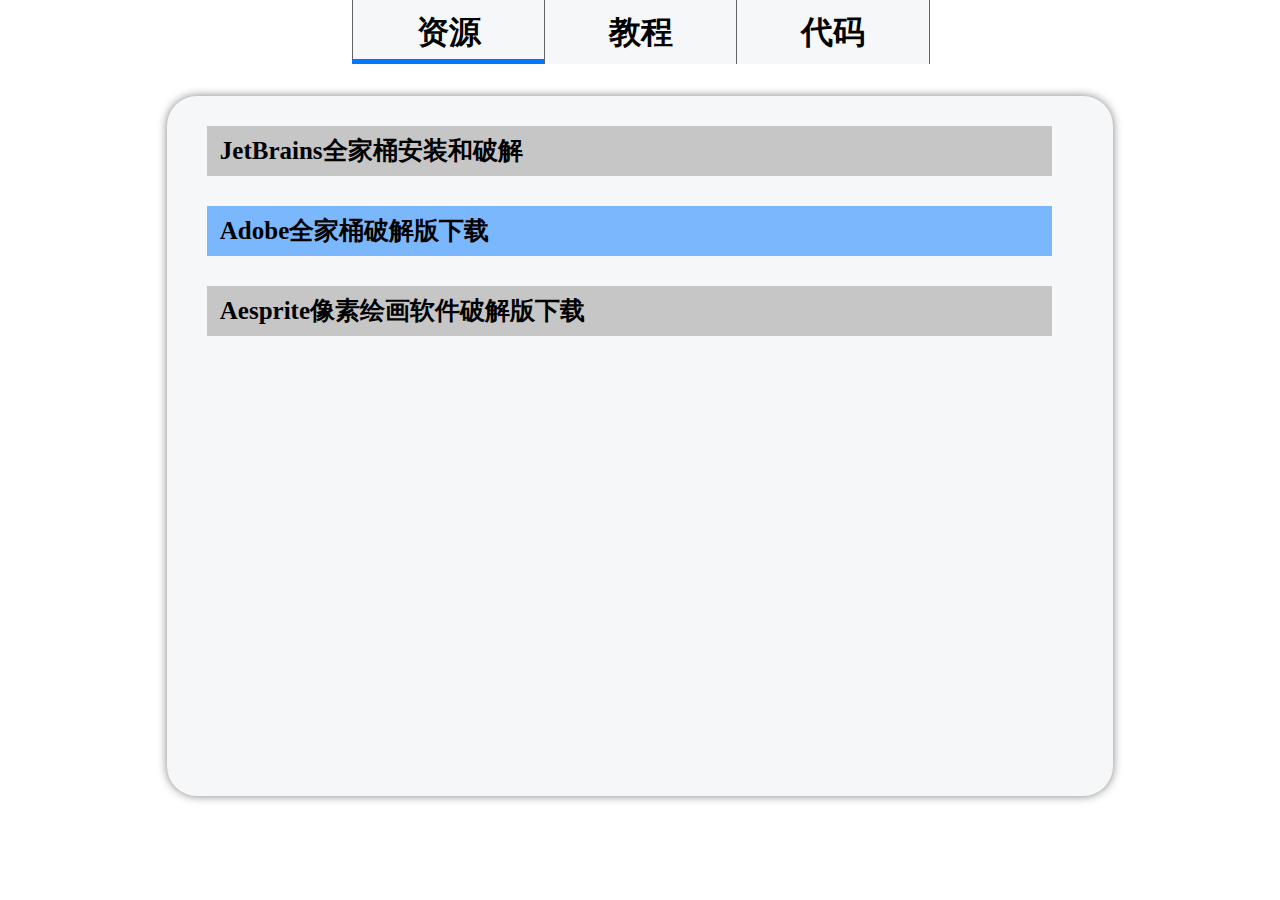
<file: index.html>
<!DOCTYPE html>
<html lang="en">
<head>
    <meta charset="UTF-8">
    <meta name="viewport" content="width=device-width, initial-scale=1.0">
    <title>Document</title>
    <link rel="stylesheet" href="./style.css">
    <link rel="shortcut icon" href="./favicon.ico" type="image/x-icon">
</head>
<body>
    <div class="head">
        <div class="underline" style="--pos:1"></div>
        <div class="select" style="--i:0" id="sele-1">
            资源
        </div>
        <div class="select" style="--i:1" id="sele-2">
            教程
        </div>
        <div class="select" style="--i:2" id="sele-3">
            代码
        </div>
    </div>
    <ul class="list">
        <div class="scroll">
            <div class="handle" id="handle"></div>
        </div>
    </ul>
</body>
<script src="./articles/utils.js" type="module"></script>
<script src="./script.js" type="module"></script>
</html>
</file>
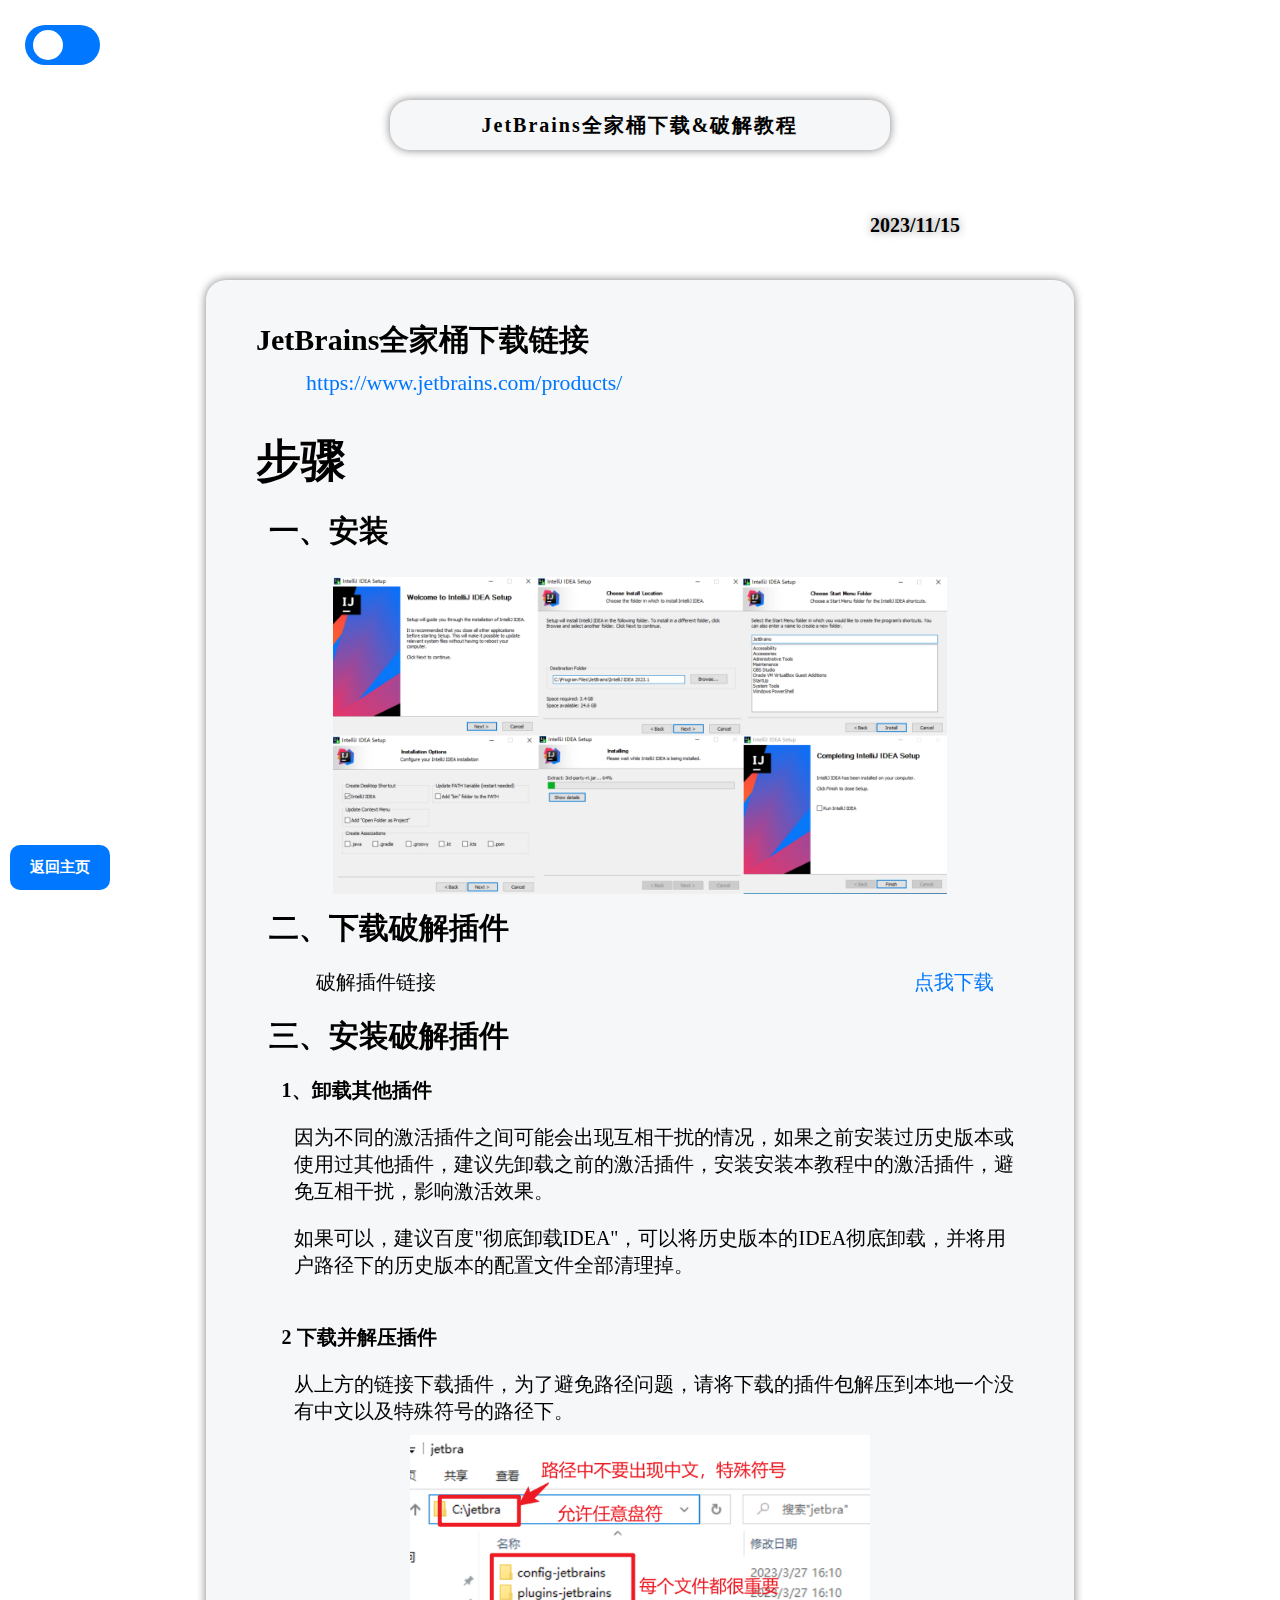
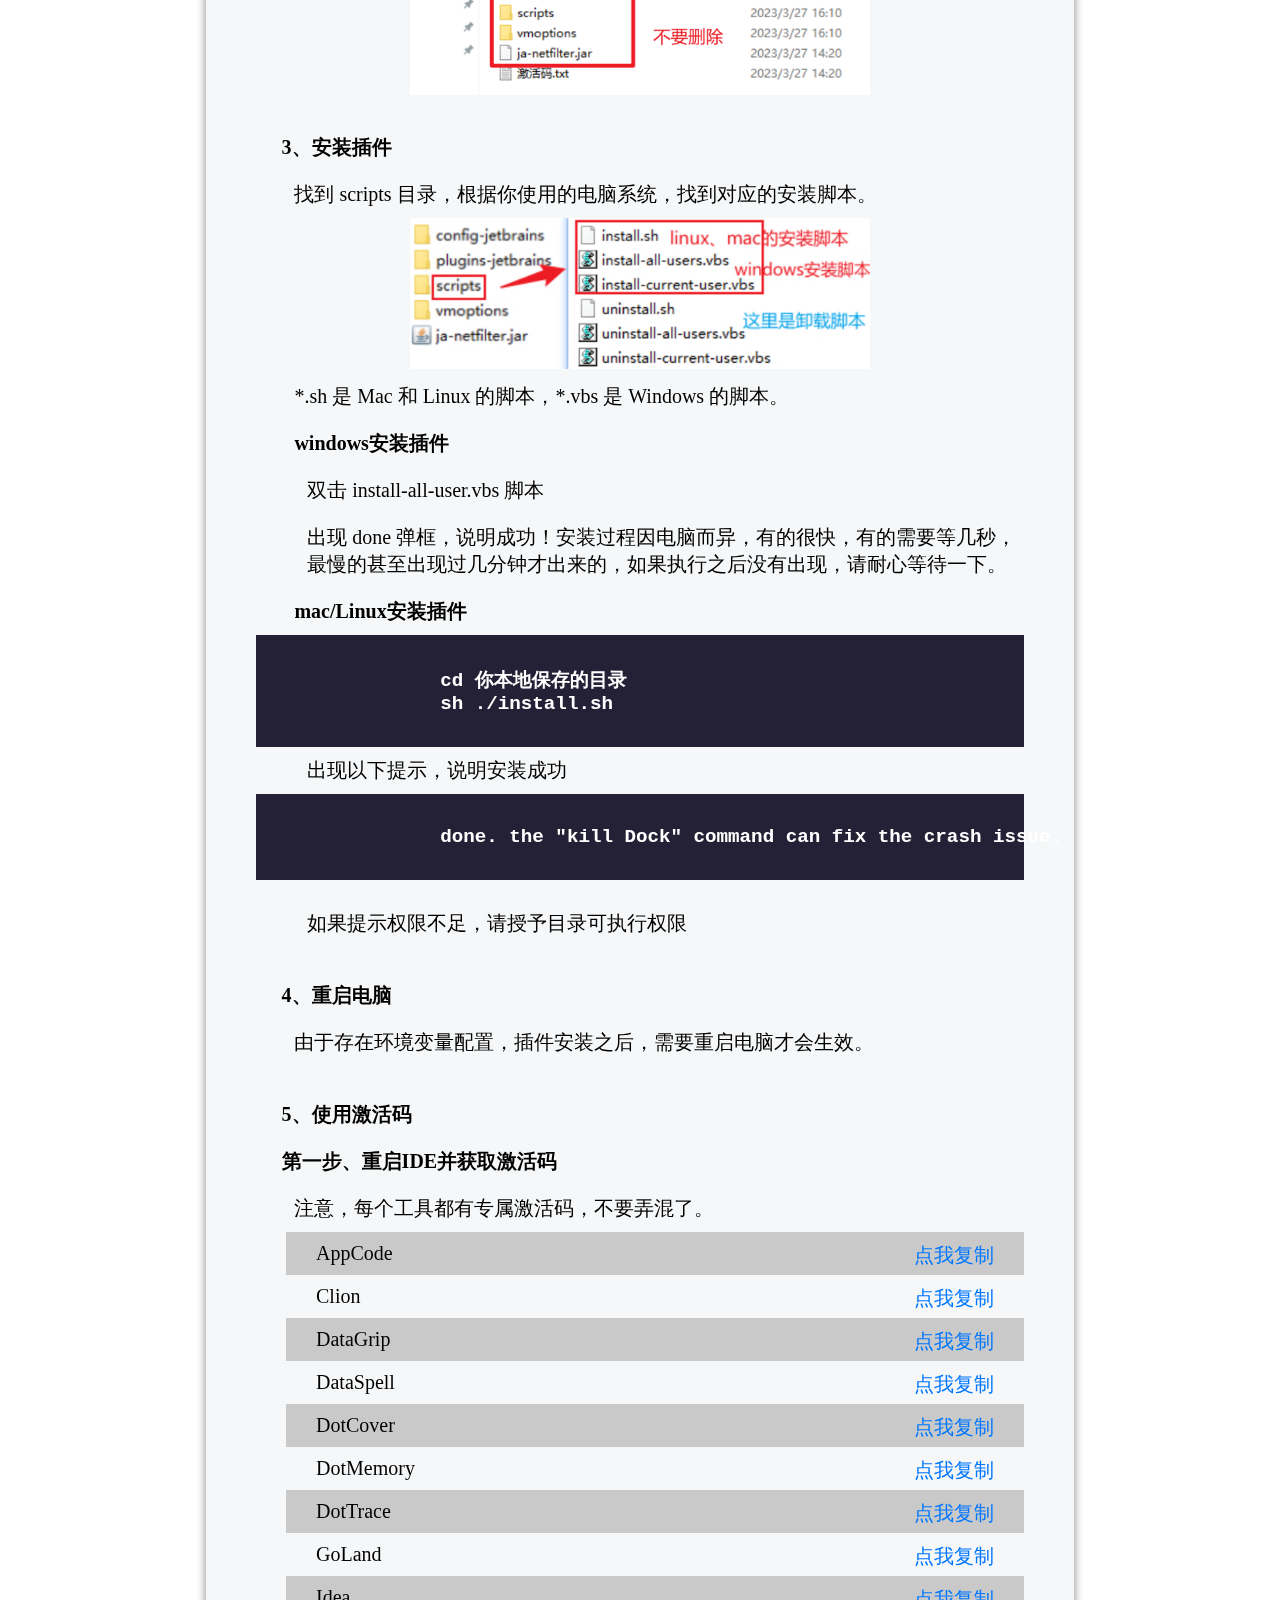
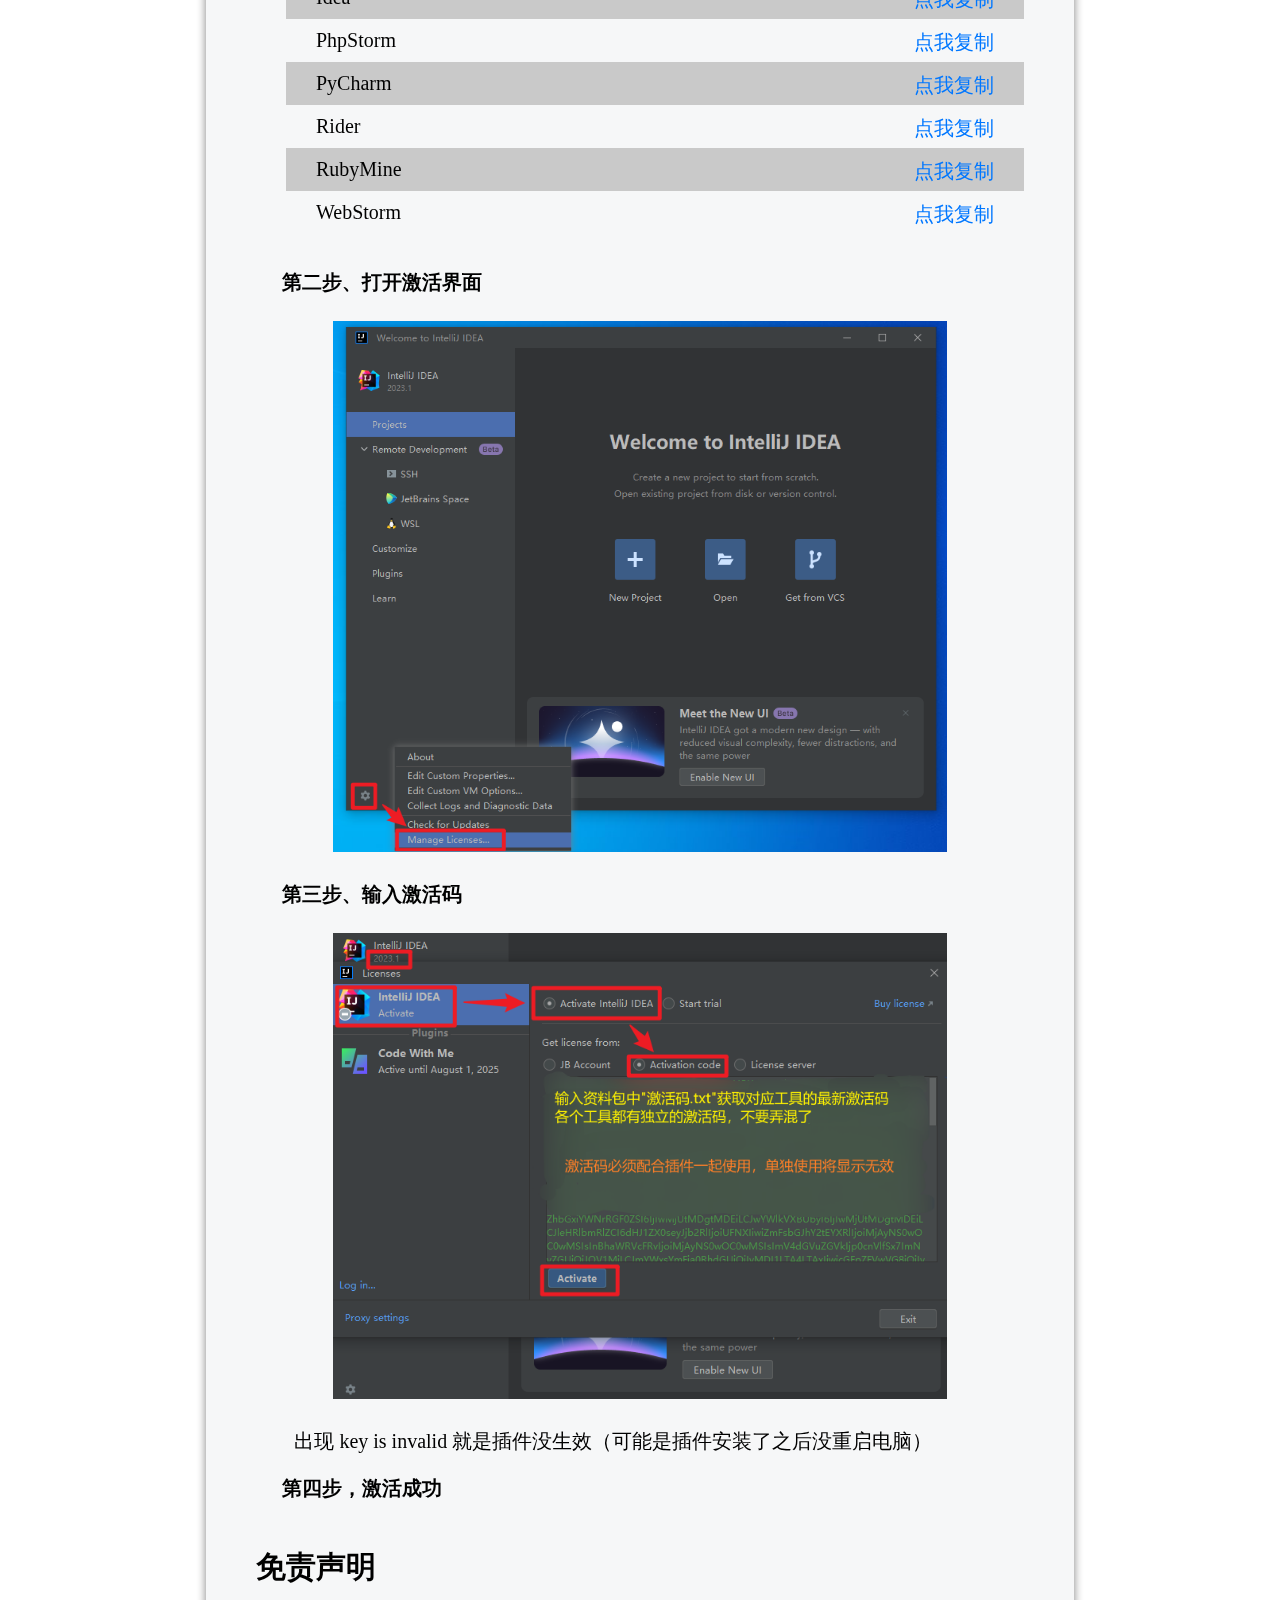
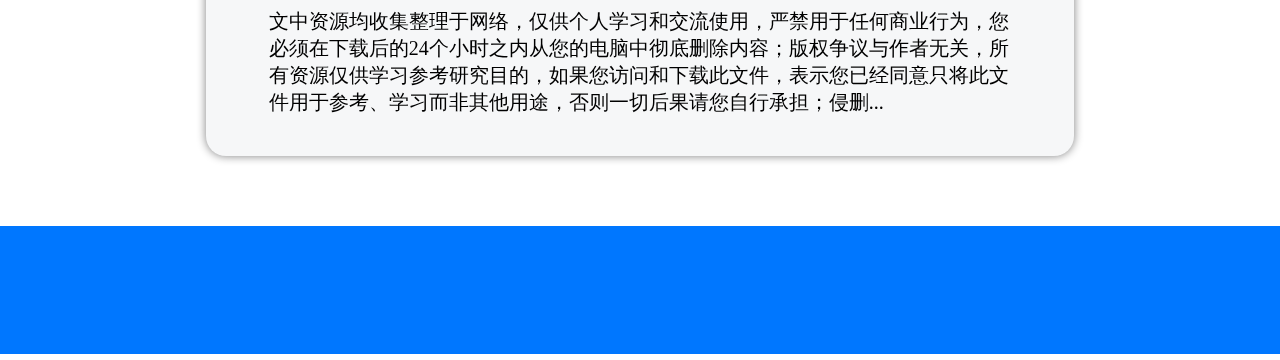
<file: articles/Source/article01/article01.html>
<!DOCTYPE html>
<html lang="en">
<head>
    <meta charset="UTF-8">
    <meta name="viewport" content="width=device-width, initial-scale=1.0">
    <title>JetBrains全家桶下载&破解</title>
    <link rel="stylesheet" href="../../articleStyle.css">
    <link rel="shortcut icon" href="../../../favicon.ico" type="image/x-icon">
</head>
<body>
    <div class="fireworkBg"></div>
    <div class="modeBg"><div class="mode" id="modeBtn"></div></div>
    <div class="titleBg" id="titleBg">
        <div class="title" id="title">JetBrains全家桶下载&破解教程</div>    
    </div>
    <div class="date">
        2023/11/15
    </div>
    <div class="articleBg" id="articleBg">
        <div class="articleContent" id="content">
            <p class="midP" style="font-weight: 600;">JetBrains全家桶下载链接 </p>
            <a class="midP" style="font-size: 1.7vw; margin-left: 50px;" href="https://www.jetbrains.com/products/">https://www.jetbrains.com/products/</a>
            <div style="height: 25px;width: 100%;"></div>
            <p class="largeP" style="font-weight: 600;">步骤</p>
            <p class="midP" style="font-weight: 600;padding-left: 1vw;">一、安装</p>
            <div style="height: 15px;width: 100%;"></div>
            <img src="./安装.png" style="position: relative;left: 10%; width: 80%;">
            <p class="midP" style="font-weight: 600;padding-left: 1vw;">二、下载破解插件</p>
            <p class="smallP" style="margin-left: 30px;padding-left:30px;">
                破解插件链接
                <a href="./【请解压】JetBrains 2023.1 永久激活插件.zip" style="position: absolute;right: 50px;padding-right:30px;">点我下载</a>
            </p>
            <p class="midP" style="font-weight: 600;padding-left: 1vw;">三、安装破解插件</p>
            <p class="smallP" style="font-weight: 600;padding-left: 2vw;">1、卸载其他插件</p>
            <p class="smallP" style="padding-left: 3vw;">因为不同的激活插件之间可能会出现互相干扰的情况，如果之前安装过历史版本或使用过其他插件，建议先卸载之前的激活插件，安装安装本教程中的激活插件，避免互相干扰，影响激活效果。</p>
            <p class="smallP" style="padding-left: 3vw;">如果可以，建议百度"彻底卸载IDEA"，可以将历史版本的IDEA彻底卸载，并将用户路径下的历史版本的配置文件全部清理掉。</p>
            <div style="height: 25px;width: 100%;"></div>
            <p class="smallP" style="font-weight: 600;padding-left: 2vw;">2 下载并解压插件</p>
            <p class="smallP" style="padding-left: 3vw;">从上方的链接下载插件，为了避免路径问题，请将下载的插件包解压到本地一个没有中文以及特殊符号的路径下。</p>
            <img src="./插件路径.png" style="position: relative; left: 20%; width: 60%;">
            <div style="height: 25px;width: 100%;"></div>
            <p class="smallP" style="font-weight: 600;padding-left: 2vw;">3、安装插件</p>
            <p class="smallP" style="padding-left: 3vw;">找到 scripts 目录，根据你使用的电脑系统，找到对应的安装脚本。</p>
            <img src="./安装插件.png" style="position: relative; left: 20%; width: 60%;">
            <p class="smallP" style="padding-left: 3vw;">*.sh 是 Mac 和 Linux 的脚本，*.vbs 是 Windows 的脚本。</p>
            <p class="smallP" style="padding-left: 3vw; font-weight: 600;">windows安装插件</p>
            <p class="smallP" style="padding-left: 4vw;">双击 install-all-user.vbs 脚本</p>
            <p class="smallP" style="padding-left: 4vw;">出现 done 弹框，说明成功！安装过程因电脑而异，有的很快，有的需要等几秒，最慢的甚至出现过几分钟才出来的，如果执行之后没有出现，请耐心等待一下。</p>
            <p class="smallP" style="padding-left: 3vw; font-weight: 600;">mac/Linux安装插件</p>
            <pre style="background-color: #242136;"><p class="smallP" style="font-size: 1.5vw;color:white; font-weight: 600; font-family:Monaco,'MonacoRegular','Microsoft Yahei',monospace;">
                cd 你本地保存的目录
                sh ./install.sh
            </p></pre>
            <p class="smallP" style="padding-left: 4vw;">出现以下提示，说明安装成功</p>
            <pre style="background-color: #242136;"><p class="smallP" style="font-size: 1.5vw; color:white; font-weight: 600; font-family:Monaco,'MonacoRegular','Microsoft Yahei',monospace;">
                done. the "kill Dock" command can fix the crash issue.
            </p></pre>
            <div style="height: 20px;width: 100%;"></div>
            <p class="smallP" style="padding-left: 4vw;">如果提示权限不足，请授予目录可执行权限</p>
            <div style="height: 25px;width: 100%;"></div>
            <p class="smallP" style="font-weight: 600;padding-left: 2vw;">4、重启电脑</p>
            <p class="smallP" style="padding-left: 3vw;">由于存在环境变量配置，插件安装之后，需要重启电脑才会生效。</p>
            <div style="height: 25px;width: 100%;"></div>
            <p class="smallP" style="font-weight: 600;padding-left: 2vw;">5、使用激活码</p>
            <p class="smallP" style="font-weight: 600;padding-left: 2vw;">第一步、重启IDE并获取激活码</p>
            <p class="smallP" style="padding-left: 3vw;">注意，每个工具都有专属激活码，不要弄混了。</p>
            <p class="smallP" style="margin-left: 30px;padding-left:30px; background-color: rgb(201, 201, 201);">
                AppCode
                <a id="AppCodeCopy" style="position: absolute;right: 50px;padding-right:30px;">点我复制</a>
            </p>
            <p class="smallP" style="margin-left: 30px;padding-left:30px;">
                Clion
                <a id="ClionCopy" style="position: absolute;right: 50px;padding-right:30px;">点我复制</a>
            </p>
            <p class="smallP" style="margin-left: 30px;padding-left:30px; background-color: rgb(201, 201, 201);">
                DataGrip
                <a id="DataGripCopy" style="position: absolute;right: 50px;padding-right:30px;">点我复制</a>
            </p>
            <p class="smallP" style="margin-left: 30px;padding-left:30px;">
                DataSpell
                <a id="DataSpellCopy" style="position: absolute;right: 50px;padding-right:30px;">点我复制</a>
            </p>
            <p class="smallP" style="margin-left: 30px;padding-left:30px; background-color: rgb(201, 201, 201);">
                DotCover
                <a id="DotCoverCopy" style="position: absolute;right: 50px;padding-right:30px;">点我复制</a>
            </p>
            <p class="smallP" style="margin-left: 30px;padding-left:30px;">
                DotMemory
                <a id="DotMemoryCopy" style="position: absolute;right: 50px;padding-right:30px;">点我复制</a>
            </p>
            <p class="smallP" style="margin-left: 30px;padding-left:30px; background-color: rgb(201, 201, 201);">
                DotTrace
                <a id="DotTraceCopy" style="position: absolute;right: 50px;padding-right:30px;">点我复制</a>
            </p>
            <p class="smallP" style="margin-left: 30px;padding-left:30px;">
                GoLand
                <a id="GoLandCopy" style="position: absolute;right: 50px;padding-right:30px;">点我复制</a>
            </p>
            <p class="smallP" style="margin-left: 30px;padding-left:30px; background-color: rgb(201, 201, 201);">
                Idea
                <a id="IdeaCopy" style="position: absolute;right: 50px;padding-right:30px;">点我复制</a>
            </p>
            <p class="smallP" style="margin-left: 30px;padding-left:30px; ">
                PhpStorm
                <a id="PhpStormCopy" style="position: absolute;right: 50px;padding-right:30px;">点我复制</a>
            </p>
            <p class="smallP" style="margin-left: 30px;padding-left:30px; background-color: rgb(201, 201, 201);">
                PyCharm
                <a id="PyCharmCopy" style="position: absolute;right: 50px;padding-right:30px;">点我复制</a>
            </p>
            <p class="smallP" style="margin-left: 30px;padding-left:30px;">
                Rider
                <a id="RiderCopy" style="position: absolute;right: 50px;padding-right:30px;">点我复制</a>
            </p>
            <p class="smallP" style="margin-left: 30px;padding-left:30px;  background-color: rgb(201, 201, 201);">
                RubyMine
                <a id="RubyMineCopy" style="position: absolute;right: 50px;padding-right:30px;">点我复制</a>
            </p>
            <p class="smallP" style="margin-left: 30px;padding-left:30px;">
                WebStorm
                <a id="WebStormCopy" style="position: absolute;right: 50px;padding-right:30px;">点我复制</a>
            </p>
            <div style="height: 25px;width: 100%;"></div>
            <p class="smallP" style="font-weight: 600;padding-left: 2vw;">第二步、打开激活界面</p>
            <img src="./激活界面.png" style="width: 80%;left: 10%;position: relative;padding-top: 15px;padding-bottom: 15px;">
            <p class="smallP" style="font-weight: 600;padding-left: 2vw;">第三步、输入激活码</p>
            <img src="./输入激活码.png" style="width: 80%;left: 10%;position: relative;padding-top: 15px;padding-bottom: 15px;">
            <p class="smallP" style="padding-left: 3vw;">出现 key is invalid 就是插件没生效（可能是插件安装了之后没重启电脑）</p>
            <p class="smallP" style="font-weight: 600;padding-left: 2vw;">第四步，激活成功</p>
            <div style="height: 25px;width: 100%;"></div>
            <p class="midP" style="font-weight: 600;">免责声明</p>
            <p class="smallP" style="padding-left: 1vw;">文中资源均收集整理于网络，仅供个人学习和交流使用，严禁用于任何商业行为，您必须在下载后的24个小时之内从您的电脑中彻底删除内容；版权争议与作者无关，所有资源仅供学习参考研究目的，如果您访问和下载此文件，表示您已经同意只将此文件用于参考、学习而非其他用途，否则一切后果请您自行承担；侵删...</p>
        </div>
    </div>
    <div class="foot">

    </div>
    <div class="home">
        返回主页
    </div>
</body>
<script src="../../utils.js" type="module"></script>
<script src="../../articleCommon.js"></script>
<script src="./script01.js" type="module"></script>
</html>
</file>
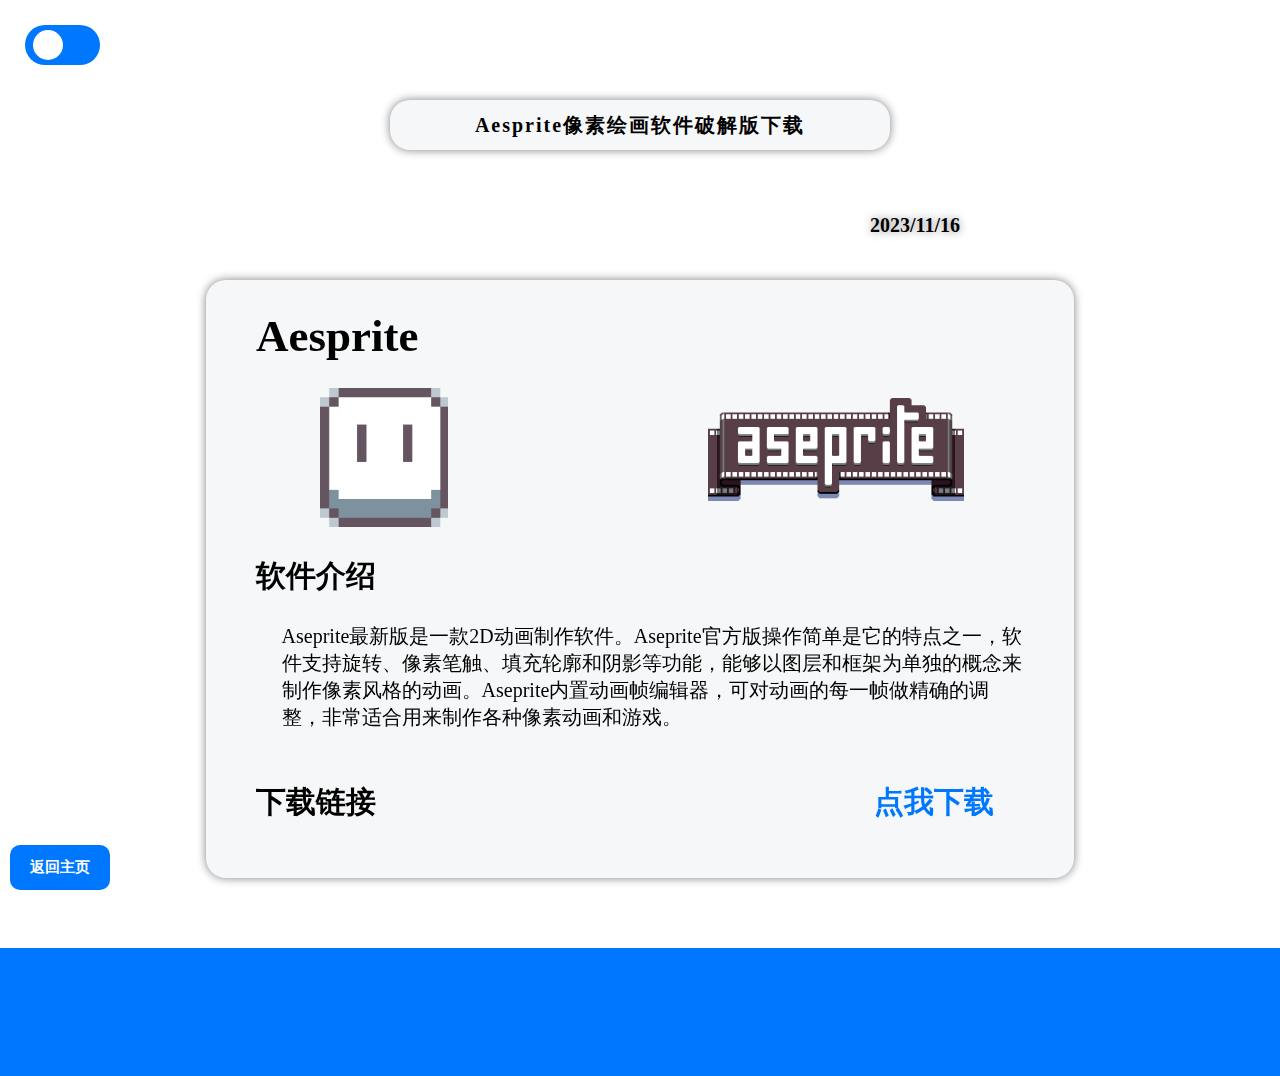
<file: articles/Source/article03/article03.html>
<!DOCTYPE html>
<html lang="en">
<head>
    <meta charset="UTF-8">
    <meta name="viewport" content="width=device-width, initial-scale=1.0">
    <title>Aesprite像素绘画软件破解版下载</title>
    <link rel="stylesheet" href="../../articleStyle.css">
    <link rel="shortcut icon" href="../../../favicon.ico" type="image/x-icon">
</head>
<body>
    <div class="fireworkBg"></div>
    <div class="modeBg"><div class="mode" id="modeBtn"></div></div>
    <div class="titleBg" id="titleBg">
        <div class="title" id="title">Aesprite像素绘画软件破解版下载</div>    
    </div>
    <div class="date">
        2023/11/16
    </div>
    <div class="articleBg" id="articleBg">
        <div class="articleContent" id="content">
            <div class="largeP" style="font-weight: 600;">Aesprite</div>
            <img src="./logo.png"style="margin-top: 2vw;margin-bottom: 2vw; padding-left: 5vw; width: 10vw;">
            <img src="./logo2.png"style="position: relative;bottom:2vw; margin-top: 2vw;margin-bottom: 2vw; padding-left: 20vw; width: 20vw;">
            <div class="midP" style="font-weight: 600;">
                软件介绍
            </div>
            <div style="width: 100%;height: 2vw;"></div>
            <div class="smallP" style="padding-left: 2vw;">
                Aseprite最新版是一款2D动画制作软件。Aseprite官方版操作简单是它的特点之一，软件支持旋转、像素笔触、填充轮廓和阴影等功能，能够以图层和框架为单独的概念来制作像素风格的动画。Aseprite内置动画帧编辑器，可对动画的每一帧做精确的调整，非常适合用来制作各种像素动画和游戏。
            </div>
            <div style="width: 100%;height: 4vw;"></div>
            <div class="midP" style="font-weight: 600;">
                下载链接
                <a href="./Aseprite.rar" style="position: absolute;right: 50px;padding-right:30px;">点我下载</a>
            </div>
            <div style="width: 100%;height: 2vw;"></div>
        </div>
    </div>
    <div class="foot">

    </div>
    <div class="home">
        返回主页
    </div>
</body>
<script src="../../utils.js" type="module"></script>
<script src="../../articleCommon.js"></script>
</html>
</file>
<file: style.css>
*{
    margin: 0;
    transition: 1s;
}

body{
    width: 100vw;
    display: flex;
    align-items: center;
    justify-content: center;
}

.head{
    width: 100vw;
    position: absolute;
    top: 0;
    left: 0;
    height: 75px;
}

.select{
    user-select: none;
    z-index: 1;
    width: 15vw;
    height: 5vw;
    background-color: #F6F7F8;
    position: absolute;
    left: 27.5vw;
    transform: translate(calc(var(--i)*15vw),0);
    transition: 0.5s;
    border-left: solid 1px rgb(100, 98, 98);
    border-right: solid 1px rgb(0, 119, 255);
    line-height: 5vw;
    font-size: 2.5vw;
    text-align: center;
    font-weight: 600;
}

.select:hover{
    cursor: pointer;
    background-color: rgb(220,220,220);
}

.underline{
    user-select: none;
    width: 15vw;
    height: 0.4vw;
    background-color: rgb(0, 119, 255);
    position: absolute;
    left: 27.5vw;
    top: 4.6vw;
    z-index: 10;
    transition: 0.5s;
}

#sele-1:hover .underline{
    transform: translate(0,0);
}

#sele-2:hover .underline{
    background-color: black;
}

.container{
    z-index: -1;
    position: fixed;
    left: 0;
    top: 0;
    width: 100vw;
    height: 100vh;
    display: flex;
    align-items: center;
    justify-content: center;
}

.list{
    box-shadow: 0px 0px 10px 0px gray;
    user-select: none;
    position: relative;
    top: 7.5vw;
    width: 70vw;
    height: 700px;
    background-color: #F6F7F8;
    border-radius: 30px;
    padding-right: 10px;
    overflow: hidden;
}

.item{
    list-style: none;
    width: 960px;
    height: 50px;
    margin-top: 30px;
}

.title{
    font-size: 25px;
    font-weight: 600;
    line-height: 50px;
    padding-left: 1vw;
    width: 65vw;
    height: 50px;
    transition: 1s;
    overflow: hidden;
    background-color: var(--bgOff);
}

.title:hover{
    background-color: var(--bgOn);
    cursor: pointer;
}

.scroll{
    width: 1vw;
    height: 660px;
    background-color: rgba(150, 150, 150,0.5);
    position: absolute;
    right: 2vw;
    top: 20px;
}

.scroll .handle{
    transition: 0s;
    width: 1vw;
    height: 20px;
    background-color: rgb(0, 119, 255);
    position: absolute;
    top: 0;
    left: 0;
}

.scroll .handle:hover{
    cursor: pointer;
}
</file>
<file: articles/articleStyle.css>
*{
    margin: 0;
}
body{
    overflow-x: hidden;
    background-color: white;
    display: flex;
    justify-content: center;
    transition: 1s;
    width: 100vw;
}
a{
    text-decoration: none;
    color: rgb(0, 119, 255);
    transition: 0.2s;
}
a:hover{
    cursor: pointer;
    color: red;
}

.largeP{
    font-size: 45px;
}

.midP{
    font-size: 30px;
}

.smallP{
    font-size: 20px;
}

.fireworkBg{
    width: 100vw;
    height: 100vh;
    position: fixed;
    left: 0;
    top: 0;
    overflow: hidden;
    z-index: 1;
}

.mode{
    width: 30px;
    height: 30px;
    border-radius: 30px;
    position: absolute;
    left: 7.5px;
    top: 5px;
    background-color: white;
    transition: 1s;
    z-index: 10;
}

.modeBg{
    width: 75px;
    height: 40px;
    border-radius: 60px;
    position: fixed;
    background-color: rgb(0, 119, 255);
    z-index: 1;
    left: 25px;
    top: 25px;
}

.modeBg:hover{
    cursor: pointer;
}


.titleBg{
    box-shadow: 0px 0px 10px 0px gray;
    transition: 1s;
    background-color: #F6F7F8;
    top: 100px;
    width: 500px;
    height: 50px;
    position: absolute;
    border-radius: 20px;
}

.title{
    line-height: 50px;
    font-size: 20px;
    text-align: center;
    font-weight: 600;
    letter-spacing: 2px;
}

.date{
    width: 100vw;
    height: 50px;
    font-size: 20px;
    font-weight: 600;
    line-height: 50px;
    position: absolute;
    top: 200px;
    text-align: right;
    padding-right: 50vw;
    text-shadow: 0px 0px 10px gray;
}

.articleContent{
    z-index: 1;
    transition: 1s;
    width: 60vw;
    padding-top: 30px;
    padding-bottom: 30px;
    border-radius: 20px;
}

.articleBg{
    box-shadow: 0px 0px 10px 0px gray;
    padding-left: 50px;
    padding-right: 50px;
    position: absolute;
    top: 280px;
    border-radius: 20px;
    display: flex;
    align-items: center;
    justify-content: center;
    transition: 1s;
    background-color: #F6F7F8;
}

.firework{
    position: absolute;
    width: 5px;
    height: 5px;
    background-color: black;
}

.home{
    width: 100px;
    height: 45px;
    background-color:rgb(0, 119, 255);
    font-size: 15px;
    line-height: 45px;
    text-align: center;
    position: fixed;
    left: 10px;
    bottom: 10px;
    font-weight: 600;
    color: white;
    border-radius: 10px;
    z-index: 1;
}

.home:hover{
    cursor: pointer;
}

p{
    padding-top: 10px;
    padding-bottom: 10px;
}

.foot{
    transition: 0.5s;
    width: 100vw;
    height: 10vw;
    background-color: rgb(0, 119, 255);
    display: block;
    position: relative;
    bottom: -6000px;
}
</file>
